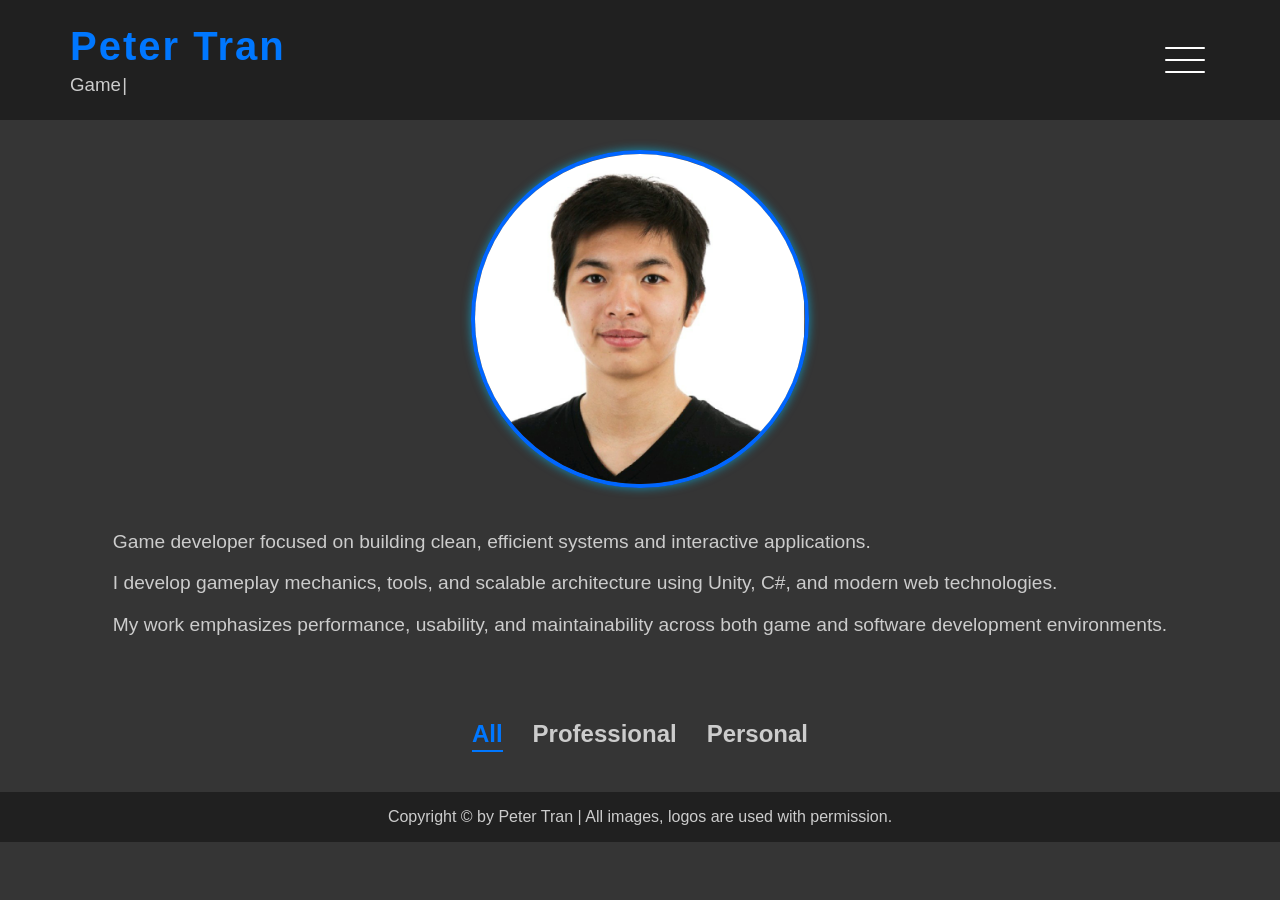
<file: index.html>
<!DOCTYPE html>
<html lang="en">
    <head>
        <title>Peter Tran</title>

        <meta charset="UTF-8">
        <meta name="viewport" content="width=device-width, initial-scale=1.0">

        <link rel="styleSheet" href="src/styles/main.css">
        <link rel="styleSheet" href="src/styles/index.css">
    </head>
    <body class="index">
        <!-- Navigation Bar -->
        <div class="navigationBarContainer">
            <div class="navigationBar">
                <!-- Brand / Logo -->
                <a href="/index.html" class="brandHeader">
                    <h1 class="brandName">Peter Tran</h1>
                    <h3 class="brandTitle">
                        <span id="typingText"></span>
                        <span class="typingCursor">|</span>
                    </h3>
                </a>

                <!-- Navagation Back Action -->
                <a href="/index.html" class="navigationAction">
                    <span class="backText">Back</span>
                    <span class="backArrow"></span>
                </a>

                <!-- Social Navigation Actions -->
                <ul class="navigationItems">
                    <li><a href="https://www.linkedin.com/in/petertran00/" class="socialNavigationItem" id="linkedin"></a></li>
                    <li><a href="https://github.com/PT-DevWorks" class="socialNavigationItem" id="github"></a></li>
                    <li><a href="https://x.com/PT-DevWorks" class="socialNavigationItem" id="x"></a></li>
                    <li><a href="src/assets/downloads/Resume.pdf" class="socialNavigationItem" id="resume" target="_blank"></a></li>
                </ul>

                <!-- Hamburger Icon -->
                <div class="hamburger" onclick="ToggleMenu()">
                    <div></div>
                    <div></div>
                    <div></div>
                </div>
            </div>
        </div>

        <!-- Main Page Content -->
        <div class="pageContentContainer">
            <div style="height: 150px"></div>

            <!-- About Me Section -->
            <div class="aboutMeContentContainer">
                <div class="profilePictureContainer">
                    <img src="src/assets/images/Profile.jpeg" alt="Profile Image" class="profilePicture">
                </div>
                <div class="introductionText">
                    <p>Game developer focused on building clean, efficient systems and interactive applications.</p>
                    <p>I develop gameplay mechanics, tools, and scalable architecture using Unity, C#, and modern web technologies.</p>
                    <p>My work emphasizes performance, usability, and maintainability across both game and software development environments.</p>
                </div>
            </div>

            <!-- Portfolio Section -->
            <div class="portfolioContentContainer">
                <ul class="portfolioFilterBar">
                    <li class="active" data-category="all">All</li>
                    <li data-category="professional">Professional</li>
                    <li data-category="personal">Personal</li>
                </ul>

                <div class="portfolioShowcase">
                    
                </div>
            </div>
        </div>

        <!-- Page Footer -->
        <div class="pageFooterContainer">
            <div class="pageFooter">
                <p>Copyright &copy; by Peter Tran | All images, logos are used with permission.</p>
            </div>
        </div>

        <script src="/src/scripts/main.js"></script>
        <script src="/src/scripts/portfolioContent.js"></script>
    </body>
</html>
</file>
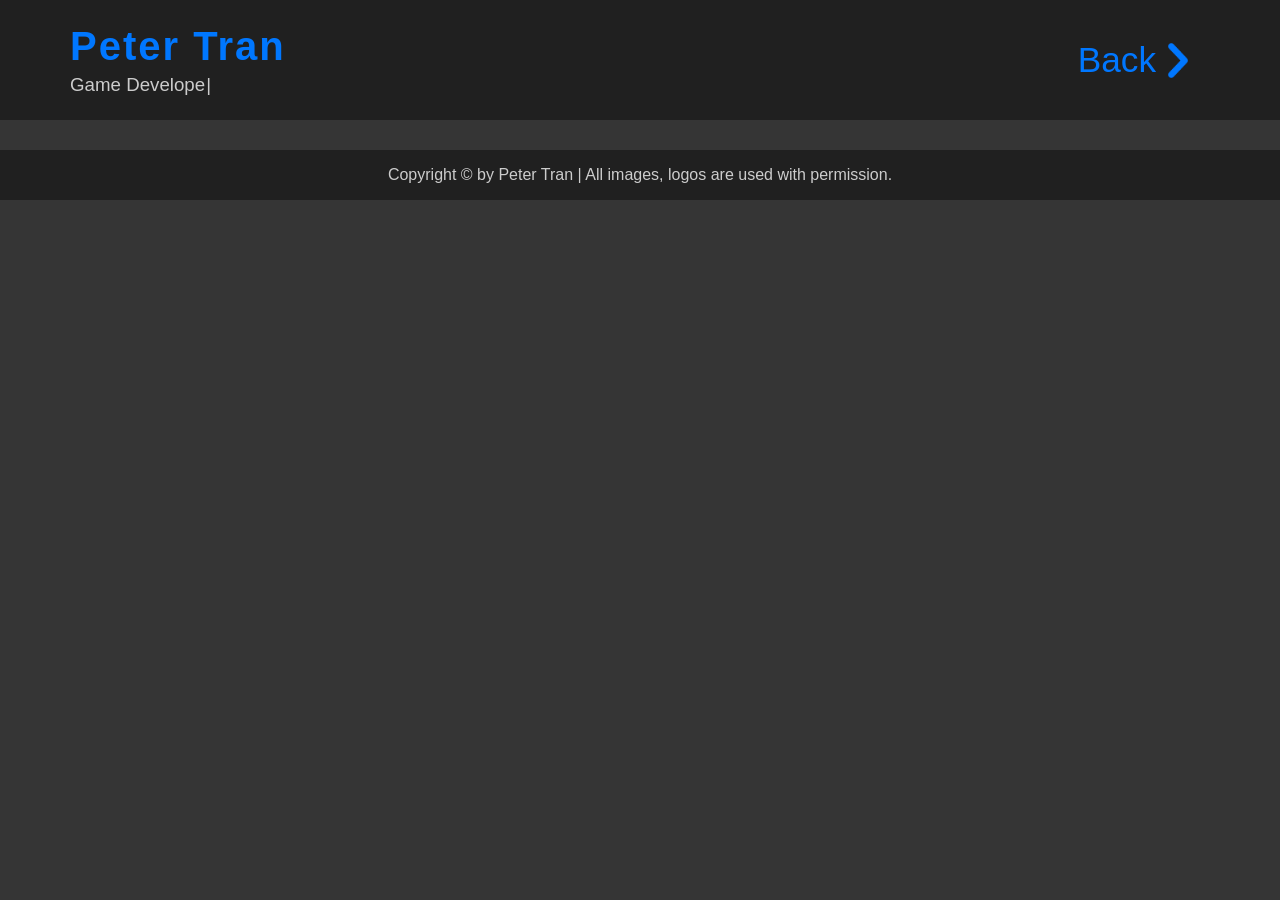
<file: src/pages/projectCaseStudy.html>
<!DOCTYPE html>
<html lang="en">
    <head>
        <title>Case Study</title>

        <meta charset="UTF-8">
        <meta name="viewport" content="width=device-width, initial-scale=1.0">

        <link rel="styleSheet" href="/src/styles/main.css">
    </head>
    <body class="caseStudy">
        <!-- Navigation Bar -->
        <div class="navigationBarContainer">
            <div class="navigationBar">
                <!-- Brand / Logo -->
                <a href="/index.html" class="brandHeader">
                    <h1 class="brandName">Peter Tran</h1>
                    <h3 class="brandTitle">
                        <span id="typingText"></span>
                        <span class="typingCursor">|</span>
                    </h3>
                </a>

                <!-- Navagation Back Action -->
                <a href="/index.html" class="navigationAction">
                    <span class="backText">Back</span>
                    <span class="backArrow"></span>
                </a>

                <!-- Social Navigation Actions -->
                <ul class="navigationItems">
                    <li><a href="https://www.linkedin.com/in/petertran00/" class="socialNavigationItem" id="linkedin"></a></li>
                    <li><a href="https://github.com/PT-DevWorks" class="socialNavigationItem" id="github"></a></li>
                    <li><a href="https://x.com/PT-DevWorks" class="socialNavigationItem" id="x"></a></li>
                    <li><a href="src/assets/downloads/Resume.pdf" class="socialNavigationItem" id="resume" target="_blank"></a></li>
                </ul>

                <!-- Hamburger Icon -->
                <div class="hamburger" onclick="ToggleMenu()">
                    <div></div>
                    <div></div>
                    <div></div>
                </div>
            </div>
        </div>

        <!-- Main Page Content -->
        <div class="pageContentContainer">
            <div style="height: 150px"></div>


        </div>

        <!-- Page Footer -->
        <div class="pageFooterContainer">
            <div class="pageFooter">
                <p>Copyright &copy; by Peter Tran | All images, logos are used with permission.</p>
            </div>
        </div>

        <script src="/src/scripts/main.js"></script>
    </body>
</html>
</file>
<file: src/styles/main.css>
/* =====================
   Portfolio Page Layout
   ===================== */
html, body {
    margin: 0;
    height: 100%;

    color: #cccccc;
    text-align: justify;

    justify-content: center;
    scroll-behavior: smooth;
    background-color: #353535;
	font-family: Verdana, sans-serif;
}
.pageContentContainer {
    text-align: justify;
    justify-content: center; 
}



/* ==============================
   Portfolio Navagation Bar Style
   ============================== */
.navigationBarContainer {
    top: 0;
	margin: 0;
    width: 100%;
    height: 120px;
    z-index: 9999;
    position: fixed;
    background-color: #202020;
}
.navigationBar{
    height: 100%;
    display: flex;
    margin: 0 auto;
    max-width: 1200px;
    padding-left: 20px;
    padding-right: 20px;
	align-items: center;
    box-sizing: border-box;
    justify-content: space-between;
}

/*#region Navigation Bar Brand*/
.brandHeader {
    margin: 5px 10px;
    text-decoration: none;
    display: inline-block;
}
.brandName {
    font-weight: 700;
    font-size: 2.5rem;    
    letter-spacing: 2px;

    margin: 0;
    display: block;
    color: #0077ff;
    text-decoration: none;
}
.brandTitle {
    font-weight: 300;
    color: #cccccc;
    margin: 5px 0 0 0;  
}
.typingCursor {
    left: -4px;
    position: relative;
    display: inline-block;
    animation: blink 0.7s step-start infinite;
}
@keyframes blink {
    50% { opacity: 0; }
}
/*#endregion*/

/*#region Navigation Bar Action Items*/
.navigationAction {
    display: none;
    cursor: pointer;
    text-decoration: none;
}
body.caseStudy .navigationAction {
    gap: 4px;
    display: flex;
    font-size: 2.2rem;
    color: #0077ff;
    align-items: center;
}
body.caseStudy .navigationAction:hover {
    color: #3399ff;
    text-shadow: 
        0 0 3px rgba(51, 153, 255, 0.4),
        0 0 6px rgba(51, 153, 255, 0.25);
}
.backArrow {
    width: 35px;
    height: 35px;
    position: relative;
    align-items: center;
    display: inline-block;

    background-size: contain;
    background-position: center;
    background-repeat: no-repeat;
    background-image: url('/src/assets/images/icons/Back_Arrow.png');
}
.backArrow::after {
    top: 0;
    left: 0;
    content: "";
    width: 100%;
    height: 100%;
    
    position: absolute;
    background-size: contain;
    background-position: center;
    background-repeat: no-repeat;
    background-image: url('/src/assets/images/icons/Hover_Back_Arrow.png');

    opacity: 0;
    transform: translateX(0);
    transition: transform 0.3s ease, opacity 0.2s ease;
}
.navigationAction:hover .backArrow {
    background-image: url('/src/assets/images/icons/Hover_Back_Arrow.png');
}
.navigationAction:hover .backArrow::after {
    opacity: 1;
    transform: translateX(20px);
}
/*#endregion*/

/*#region Navigation Bar Social*/
.navigationItems {
    margin: 0;
	padding: 0;
    display: flex;
    list-style: none;
    margin-left: auto;
}
body.caseStudy .navigationItems {
    display: none;
}
.navigationItems li {
	position: relative;
}
.socialNavigationItem{
    width: 50px;
	height: 50px;
    margin: 5px 10px;
    display: inline-block;
    background-size: contain;
    background-position: center;
	background-repeat: no-repeat;
	transition: background-image 0.3s ease-in-out;
}
#linkedin {
    transition: transform 0.35s ease;
	background-image: url('/src/assets/images/icons/Main_Linkedin.png');
}
#linkedin:hover {
    transform: translateY(-4px) scale(1.05);
    box-shadow: 0 0 12px rgba(51, 153, 255, 0.25);
	background-image: url('/src/assets/images/icons/Hover_Linkedin.png');
}
#github {
    transition: transform 0.35s ease;
	background-image: url('/src/assets/images/icons/Main_Github.png');
}
#github:hover {
    transform: translateY(-4px) scale(1.05);
    box-shadow: 0 0 12px rgba(51, 153, 255, 0.25);
	background-image: url('/src/assets/images/icons/Hover_Github.png');
}
#x {
    transition: transform 0.35s ease;
	background-image: url('/src/assets/images/icons/Main_X.png');
}
#x:hover {
    transform: translateY(-4px) scale(1.05);
    box-shadow: 0 0 12px rgba(51, 153, 255, 0.25);
	background-image: url('/src/assets/images/icons/Hover_X.png');
}
#resume {
    transition: transform 0.35s ease;
    background-image: url('/src/assets/images/icons/Main_Resume.png');
}
#resume:hover {
    transform: translateY(-4px) scale(1.05);
    box-shadow: 0 0 12px rgba(51, 153, 255, 0.25);
    background-image: url('/src/assets/images/icons/Hover_Resume.png');
}
/*#endregion*/

/*#region Navigation Bar Hamburger*/
.hamburger {
    gap: 10px;
    width: 50px;
    height: 95px;
    display: none;
    cursor: pointer;
    align-items: center; 
    flex-direction: column;
    justify-content: center;
}
.hamburger div {
    width: 40px;
    height: 2px;
    border-radius: 2px;
    transform-origin: center;
    background-color: #fff;
    transition: all 0.4s ease;
}
.hamburger.open div:nth-child(1) {
    transform: rotate(45deg) translate(8.5px, 8.5px);
}
.hamburger.open div:nth-child(2) {
    opacity: 0;
}
.hamburger.open div:nth-child(3) {
    transform: rotate(-45deg) translate(8.5px, -8.5px);
}
@keyframes socialSlideOutRight {
    0%   { transform: translateX(0); opacity: 1; }
    100% { transform: translateX(120px); opacity: 0; }
}
@keyframes backSlideInLeft {
    0%   { transform: translateX(-50%) translateX(-50px); opacity: 0; }
    100% { transform: translateX(-50%) translateX(0); opacity: 1; }
}
@keyframes socialSlideInLeft {
    0%   { transform: translateX(120px); opacity: 0; }
    100% { transform: translateX(0); opacity: 1; }
}
@keyframes backSlideOutLeft {
    0%   { transform: translateX(-50%) translateX(0); opacity: 1; }
    100% { transform: translateX(-50%) translateX(-50px); opacity: 0; }
}
body.caseStudy .hamburger {
    display: none;
}
/*#endregion*/



/* ======================
   Portfolio Footer Style
   ====================== */
.pageFooterContainer {
    width: 100%;
    height: 50px;
    display: flex;

    text-align: center;
    align-items: center;
    box-sizing: border-box;
    justify-content: center;
    background-color: #202020;
}
.pageFooter {
    display: flex;
    flex-wrap: wrap;
    align-items: center;
    justify-content: center;
}



/* =================================
   Mobile Responsive Portfolio Style
   ================================= */
@media screen and (max-width: 2340px) {
    /*#region Navigation Bar*/
    .navigationItems {
        left: 0;
        gap: 15px;
        top: 120px;
        opacity: 0;
        width: 100%;
        max-height: 0;

        overflow: hidden;
        position: absolute;
        align-items: center;
        flex-direction: row;
        transform-origin: top;
        justify-content: center;
        background-color: #202020;
        will-change: max-height, opacity;
        transition: max-height 0.7s ease, opacity 0.5s ease 0.1s;
    }
    .navigationItems.show {
        opacity: 1;
        max-height: 200px;
    }
    .navInavigationItemstems li {
        opacity: 0;
        transform: translateY(-10px);
        transition: opacity 0.3s ease, transform 0.6s ease;
    }
    .navigationItems.show li {
        opacity: 1;
        transform: translateY(0);
    }
    .hamburger {
        display: flex;
        margin: 5px 10px;
    }
    .navigationAction {
        margin-right: 25px;
    }
    /*#endregion*/
}
</file>
<file: src/styles/index.css>
/* ====================
   Introduction Content
   ==================== */
.aboutMeContentContainer {
    gap: 30px;
    display: flex;
    margin: 0 auto;
    max-width: 1100px;
    position: relative;
    text-align: justify;

    padding-left: 5%;
    padding-right: 5%;
    padding-bottom: 25px;
}
.profilePicture {
    width: 330px;
	height: 330px;
    object-fit: cover;
	border-radius: 50%;
	border: 4px solid #0066ff;
	box-shadow: 0 0 10px rgba(0, 204, 255, 0.6);
}
.introductionText {
    font-size: 1.2rem;
}



/* ==================================
   Portfolio Content & Navigation Bar
   ================================== */

/*#region Portfolio Navigation Bar*/
.portfolioFilterBar {
    gap: 30px;
    display: flex;
    margin: 40px 0;
    font-weight: 500;
    list-style: none;
    justify-content: center;

    padding-left: 5%;
    padding-right: 5%;
    padding-top: 25px;
}
.portfolioFilterBar li {
    font-weight: 700;
    font-size: 1.5rem;

    cursor: pointer;
    position: relative;
    padding-bottom: 4px;

    transition: color 0.25s ease;
}
.portfolioFilterBar li::after {
    left: 0;
    bottom: 0;
    content: '';
    width: 100%;
    height: 2px;
    position: absolute;
    transform: scaleX(0);
    transform-origin: center;
    background-color: #0077ff;
    transition: transform 0.3s ease;
}
.portfolioFilterBar li:hover::after {
    transform: scaleX(1);
}
.portfolioFilterBar li.active::after {
    transform: scaleX(1);
}
.portfolioFilterBar li:hover {
    color: #3399ff;
    transition: color 0.25s ease;

    text-shadow: 
        0 0 3px rgba(51, 153, 255, 0.4),
        0 0 6px rgba(51, 153, 255, 0.25);
}
.portfolioFilterBar li.active {
    color: #0077ff;
    transition: color 0.25s ease;
}
/*#endregion*/

/*#region Portfolio Content Grid & Showcase*/
.portfolioShowcase {
	display: flex;
    margin: 0 auto;
	flex-wrap: wrap;
    max-width: 1800px;
	justify-content: center;
}

.projectCard {
    width: 750px;
    margin: 0 auto;
    cursor: pointer;
    overflow: hidden;
    max-height: 1500px;
    transform: scale(1);
    border-radius: 10px;
    box-shadow: 0 4px 15px rgba(0, 0, 0, 0.5);

    transition:
        margin 0.8s ease,
        opacity 0.6s ease,
        transform 0.6s ease,
        max-height 0.8s ease,
        box-shadow 0.3s ease;
    margin: 0 20px 40px 20px;
}
.projectCard:hover {
    transform: scale(1.02);
    box-shadow: 
        0 0 10px rgba(51, 153, 255, 0.6),
        0 0 20px rgba(51, 153, 255, 0.4),
        0 4px 15px rgba(0, 0, 0, 0.5); 
}
.projectCard.hidden {
    opacity: 0;
    max-height: 0;
    margin: 0 !important;
    pointer-events: none;
    transform: scale(1);
}

.mediaBox {
    width: 100%;
    overflow: hidden;
    position: relative;
    background: black;
    aspect-ratio: 16 / 9;
    border-radius: var(--projectMedia-radius);
}
.mediaBox img,
.mediaBox video {
    top: 0;
    left: 0;
    width: 100%;
    height: 100%;
    object-fit: cover;
    position: absolute;
    border-radius: inherit;
    transition: opacity 0.4s ease;
}
.mediaBox img {
    opacity: 1;
    z-index: 1;
}
.mediaBox video {
    opacity: 0;
    z-index: 2;
}

.textBox {
    width: 100%;
    height: 50px;
    font-size: 20px;
    padding: 0 15px;

    display: flex;
    color: #cccccc;
    overflow: hidden;
    position: relative;
    align-items: center;
    box-sizing: border-box;
    font-family: sans-serif;
    justify-content: center;
    background-color: #202020;
    border-radius: var(--projectText-radius);
}
.defaultText {
    width: 100%;
    display: flex;
    align-items: center;
    transition: opacity 0.3s ease;
    justify-content: space-between;
}
.techBadge {
    width: 35px;
    height: 35px;
    padding: 0 5px;
}
.projectCard:hover .defaultText {
    opacity: 0;
}
.hoverText {
    position: absolute;
    top: 0;
    left: 0;
    opacity: 0;
    width: 100%;
    height: 100%;
    display: flex;
    color: #3399ff;
    font-weight: bold;
    text-align: center;
    align-items: center;
    justify-content: center;
    transition: opacity 0.3s ease;

    text-shadow: 
        0 0 3px rgba(51, 153, 255, 0.4),
        0 0 6px rgba(51, 153, 255, 0.25);
}
.projectCard:hover .hoverText {
    opacity: 1;
}
/*#endregion*/



/* =================================
   Mobile Responsive Portfolio Style
   ================================= */
@media screen and (max-width: 2340px) {
    .aboutMeContentContainer {
        gap: 20px;
        padding: 0 5%;
        text-align: center;
        align-items: center;
        text-align: justify;
        flex-direction: column;
    }
}
</file>
